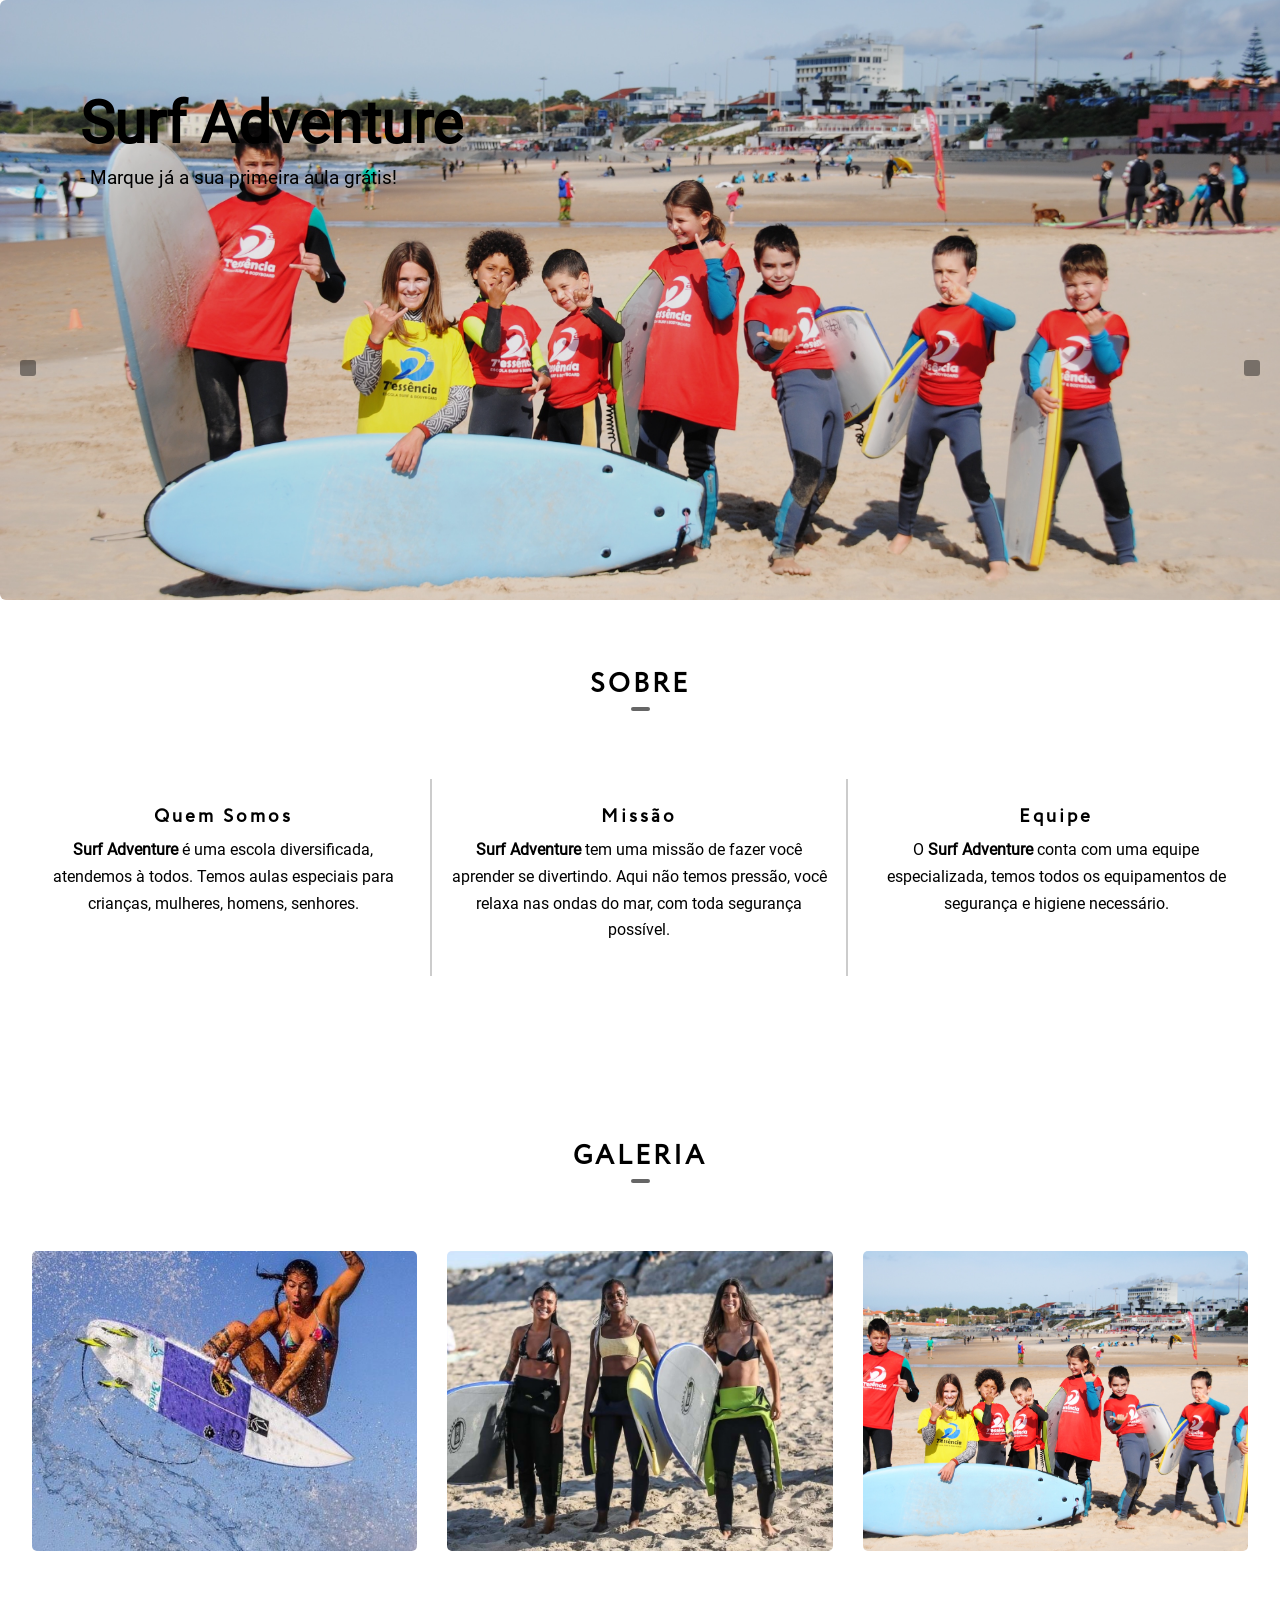
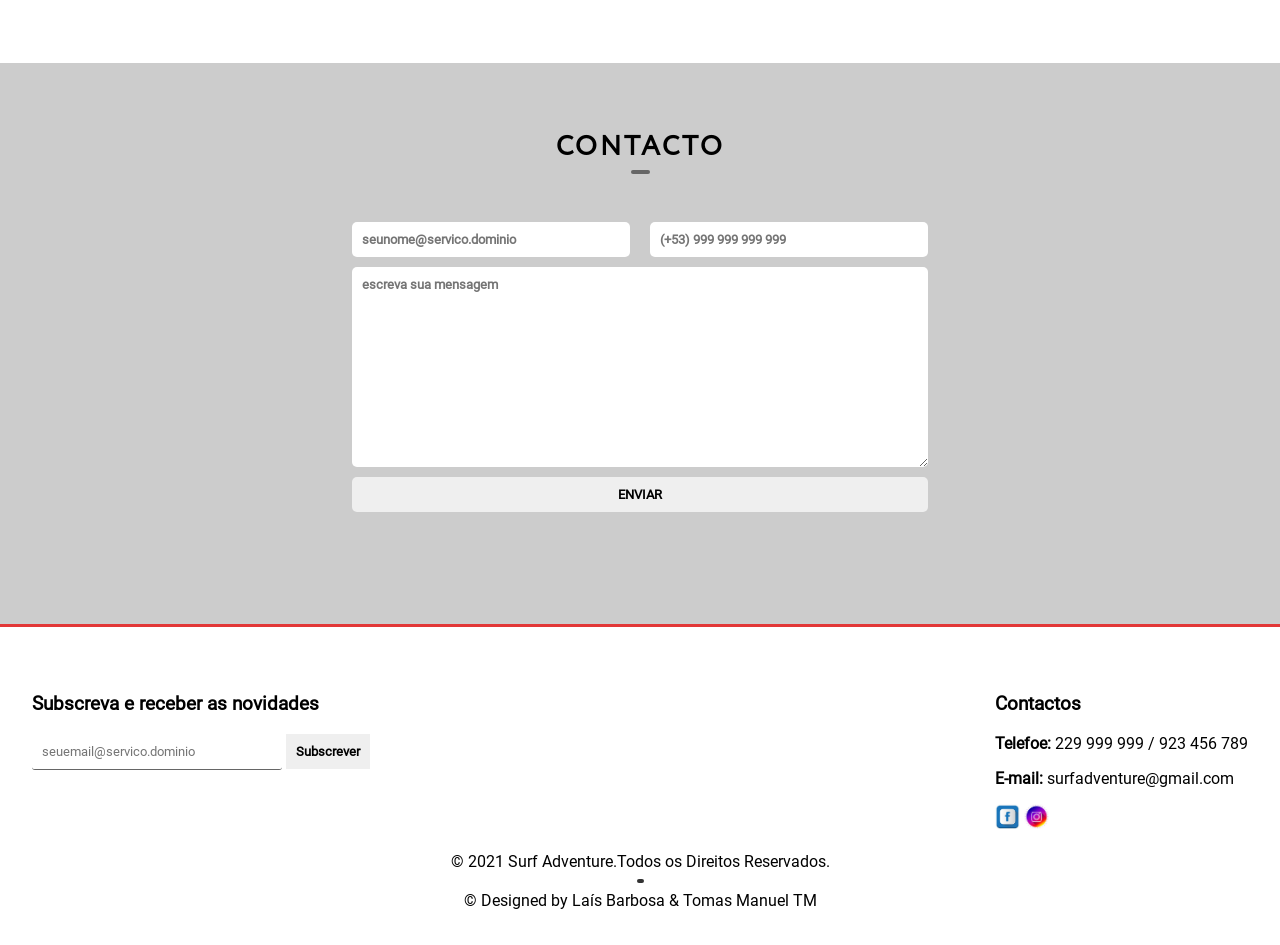
<file: index.html>
<!DOCTYPE html>
<html lang="en">
<head>
    <meta charset="UTF-8">
    <meta http-equiv="X-UA-Compatible" content="IE=edge">
    <meta name="viewport" content="width=device-width, initial-scale=1.0">
    <link id="logo" href="img/logo.jpg" rel="icon" type="image/x-icon"/>
    <link href="css/index.css" rel="stylesheet" type="text/css">

    <title>Surf Adventure</title>
</head>

<body>

    <!-- menu fica a criterio da Laís e algumas alteracoes no slider -->
    <!-- <header class="header flex-3">        
   
       <div class="img-logo"> <a><img src="img/logo.jpg" alt="logo" width="100px" height="90px"></a></div>
        
        <ul class="links-menu">
            <li><a id="link" href="index.html">Home</a></li>   
            <li> <a id="link" href="surfadventure.html">Surf Adventure</a></li>
            <li><a id="link" href="precos.html">Preços</a></li>
            <li><a id="link" href="contato.html">Nosso Contato</a></li>
        </ul>
    </header> -->

    <div class="catalogo-exposicao">
        <div class="catalogo-exposicao-carousel">

            <div class="item-exposicao">
                <div class="texto">
                    <h1>Surf Adventure</h1>
                    <p>- Marque já a sua primeira aula grátis!</p>
                </div>
                <img src="./img/infantil.jpg" alt="">
            </div>

            <div class="item-exposicao">
                <div class="texto">
                    <!-- <h1>Surf Adventure</h1> -->
                    <p>- Marque já a sua primeira aula grátis!</p>
                </div>
                <img src="./img/maya.jpg" alt="">
            </div>

            <div class="item-exposicao">
                <div class="texto">
                    <h1>Surf Adventure</h1>
                    <!-- <p>- Marque já a sua primeira aula grátis!</p> -->
                </div>
                <img src="./img/silvana-lima-surf.jpg" alt="">
            </div>
        </div>
        
        

        <div class="catalogo-exposicao-btn">
            <i class="btn-left"></i>
            <i class="btn-right"></i>
        </div>
    </div>
    
    <!-- sobre -->
    <div class="catalogo-sobre">
        
        <h1 class="font-titulo">Sobre</h1>
        
        <div class="sobre-items">
            <div>
                <h3>Quem somos</h3>
                <p><strong>Surf Adventure</strong> é uma escola diversificada, atendemos à todos. Temos aulas especiais para crianças, mulheres, homens, senhores.</p>
            </div>

            <div>
                <h3>Missão</h3>
                <p><strong>Surf Adventure</strong> tem uma missão de fazer você aprender se divertindo. Aqui não temos pressão, você relaxa nas ondas do mar, com toda segurança possível.</p>
            </div>

            <div>
                <h3>Equipe</h3>
                <p>O <strong>Surf Adventure</strong> conta com uma equipe especializada, temos todos os equipamentos de segurança e higiene necessário. </p>
            </div>            
        </div>
    </div>

    <div class="catalogo-galeria">
        <h1 class="font-titulo">Galeria</h1>
        <div class="catalogo-items">
            <img src="img/silvana.jpg" alt="">
            <img src="img/meninas.jpg" alt="">
            <img src="img/infantil.jpg" alt="">
        </div>
    </div>

    <!-- contacto -->
    <div class="catalogo-contacto">
        <h1 class="font-titulo">Contacto</h1>
        <form id="form-contacto">
            <div>
                <input type="email" placeholder="seunome@servico.dominio">
                <input type="number" placeholder="(+53) 999 999 999 999">
            </div>
            <div class="gr-index"><textarea name="" id="" placeholder="escreva sua mensagem"></textarea></div>
            <div><button>Enviar</button></div>
        </form>
    </div>

    <!-- informacao site -->
    <div class="catalogo-informacao">
        <div class="flex-colums">
            <div class="form-subscrever">
                <h3>Subscreva e receber as novidades </h3>
                <form id="form-subscrever">
                    <input type="email" name="" id="" placeholder="seuemail@servico.dominio">
                    <button>Subscrever</button>
                </form>
            </div>
    
            <div class="div-contato">
                <h3>Contactos</h3>
                <div>
                    <p>Telefoe: <span>229 999 999 / 923 456 789</span></p>
                    <p>E-mail: <span>surfadventure@gmail.com</span></p>
                    <p><a href="https://www.facebook.com/surfeadventure/"><img src="img/facebook.jpg" alt="Surf Adventure: Facebook"/></a> <a href="https://www.instagram.com/surfeadventure/"><img src="img/instagram.jpg" alt="Surf Adventure: Instagram"/></a></p>
                </div>
            </div>
        </div>
        <p class="copy">© 2021 Surf Adventure.Todos os Direitos Reservados.</p>
        <p class="copy">© Designed by Laís Barbosa & Tomas Manuel TM</p>
    </div>


    <script src="index.js"></script>
</body>
</html>
</file>
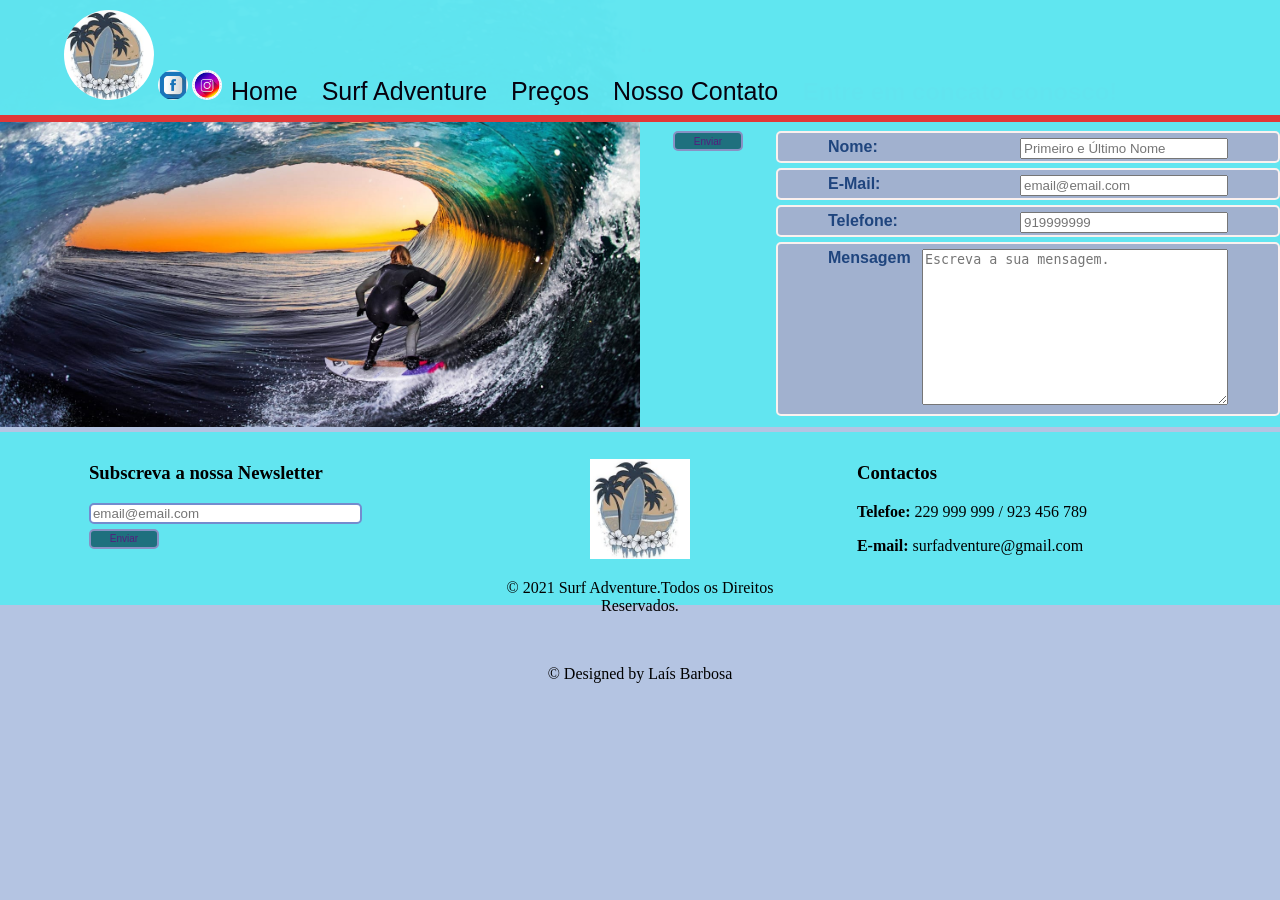
<file: contato.html>
<!doctype html>

<html>

   <head>
        <meta charset="UTF-8">
        <link href="css/main.css" rel="stylesheet" type="text/css">
        <meta http-equiv="X-UA-Compatible" content="IE=edge">
        <meta name="viewport" content="width=device-width, initial-scale=1.0">
        <link  id="logo" href="img/logo.jpg" rel="icon" type="image/x-icon"/>
        <title>Surf Adventure</title>
   </head>
   
   <body>
   
    <header>        
        <img src="img/logo.jpg" id="logo"alt="logo" width="100px" height="90px"></a></div>
        <a href="https://www.facebook.com/surfeadventure/"><img id="icon" src="img/facebook.jpg" alt="Surf Adventure: Facebook"width="30px" height="30" /></a>
        <a href="https://www.instagram.com/surfeadventure/"><img id="icon" src="img/instagram.jpg" alt="Surf Adventure: Instagram" width="30px" height="30" /></a>
                <a id="link" href="index.html">Home</a>  
                <a id="link" href="surfadventure.html">Surf Adventure</a>
                <a id="link" href="precos.html">Preços</a>
                <a id="link" href="contato.html">Nosso Contato</a>            
    </header>

    <section id="section2">
        <img id="img2" src="img/img-fundo.jpg" alt="Surf Adventure" width="50%" height="60%"/>
        <div id="div1">


            <h1>..</h1>
            
        <center><h1>Entre em concato conosco!</h1></center>
        <form>
           
            <ul>
            <li><b>Nome:</b><input id="input" type="text" name="nome" placeholder="Primeiro e Último Nome" /></li>
            <li><b>E-Mail:</b><input id="input" type="email" name="email" placeholder="email@email.com" maxlength="80" /></li>
            <li><b>Telefone:</b><input id="input" type="tel" name="phone" pattern="[0-9]{3}-[0-9]{3}-[0-9]{3}" placeholder="919999999" maxlength="9" /></li>
            <li class="mensagem"><b>Mensagem</b><textarea id="textarea" name="mensagem" rows="10" required placeholder="Escreva a sua mensagem."></textarea></li>
            </ul>
            <center><input id="enviar" type="submit" value="Enviar"/></center>
        </form>
        </div>
    </section>

		<footer>
            <div id="ins">
                <form>
                <h3>Subscreva a nossa Newsletter</h3>
                <input id="email" type="email" name="email" placeholder="email@email.com" maxlength="254"/>
                <input id="enviar" type="submit" value="Enviar"/>
                </form>  
            </div>
            
            <div id="ins">
                <center><p><img src="img/logo.jpg" alt="Surf Adventure" width="100px" height="20%" /></p>
                <p id="p2">© 2021 Surf Adventure.Todos os Direitos Reservados.</p>
                <br/>
                <p id="p2">© Designed by Laís Barbosa</p></Center>
            </div>
            
            <div id="ins">
                <h3>Contactos</h3>
                <p id="p2"><b>Telefoe:</b> 229 999 999 / 923 456 789</p>
                <p id="p2"><b>E-mail:</b> surfadventure@gmail.com</p>
            </div>
        </footer>
		
   </body>
   
</html>
</file>
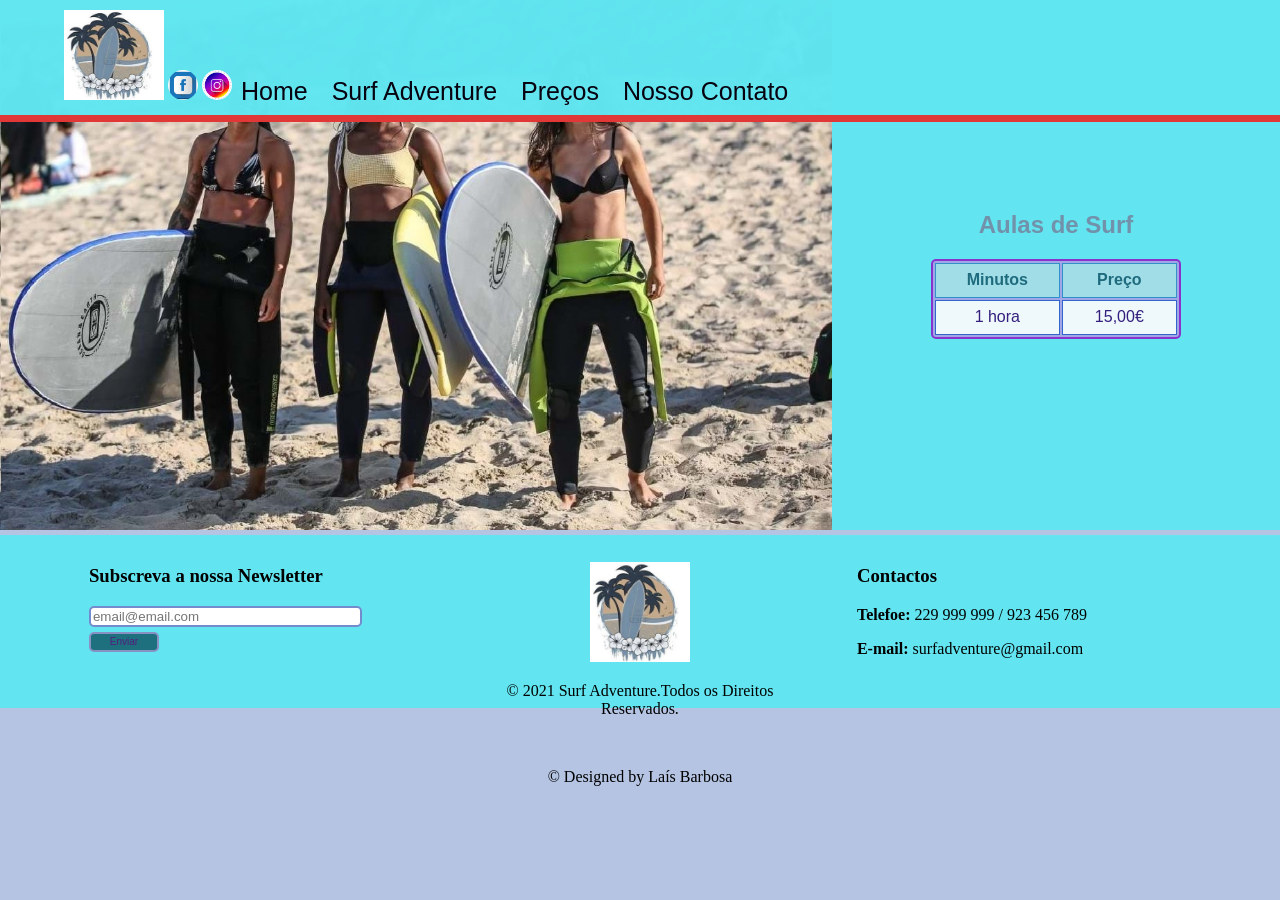
<file: precos.html>
<!doctype html>

<html>

   <head>
        <meta charset="UTF-8">
        <link href="css/main.css" rel="stylesheet" type="text/css">
        <meta http-equiv="X-UA-Compatible" content="IE=edge">
        <meta name="viewport" content="width=device-width, initial-scale=1.0">
        <link href="img/logo.jpg" rel="icon" type="image/x-icon"/>
        <title>Surf Adventure</title>
   </head>
   
   <body>
   
    <header>        
        <img src="img/logo.jpg" alt="logo" width="100px" height="90px"></a></div>
        <a href="https://www.facebook.com/surfeadventure/"><img id="icon" src="img/facebook.jpg" alt="Surf Adventure: Facebook"width="30px" height="30" /></a>
        <a href="https://www.instagram.com/surfeadventure/"><img id="icon" src="img/instagram.jpg" alt="Surf Adventure: Instagram" width="30px" height="30" /></a>
                <a id="link" href="index.html">Home</a>  
                <a id="link" href="surfadventure.html">Surf Adventure</a>
                <a id="link" href="precos.html">Preços</a>
                <a id="link" href="contato.html">Nosso Contato</a>
    </header>

    <section id="section2">
        <img id="img2" src="img/meninas.jpg" alt="Surf Adventure" width="65%" height="65%"/>
        <div id="div1">
        <center><h1>Aulas de Surf</h1>
        <table>
        <tr>
       <td class="title"><b>Minutos</b></td>
        <td class="title"><b>Preço</b></td>
        </tr>
        <tr>
        <td>1 hora</td>
        <td>15,00€</td>
        </tr>
      </table></center>
        </div>
    </section>

		<footer>
            <div id="ins">
                <form>
                <h3>Subscreva a nossa Newsletter</h3>
                <input id="email" type="email" name="email" placeholder="email@email.com" maxlength="254"/>
                <input id="enviar" type="submit" value="Enviar"/>
                </form>  
            </div>
            
            <div id="ins">
                <center><p><img src="img/logo.jpg" alt="Surf Adventure" width="100px" height="20%" /></p>
                <p id="p2">© 2021 Surf Adventure.Todos os Direitos Reservados.</p>
                <br/>
                <p id="p2">© Designed by Laís Barbosa</p></Center>
            </div>
            
            <div id="ins">
                <h3>Contactos</h3>
                <p id="p2"><b>Telefoe:</b> 229 999 999 / 923 456 789</p>
                <p id="p2"><b>E-mail:</b> surfadventure@gmail.com</p>
            </div>
        </footer>
		
   </body>
   
</html>
</file>
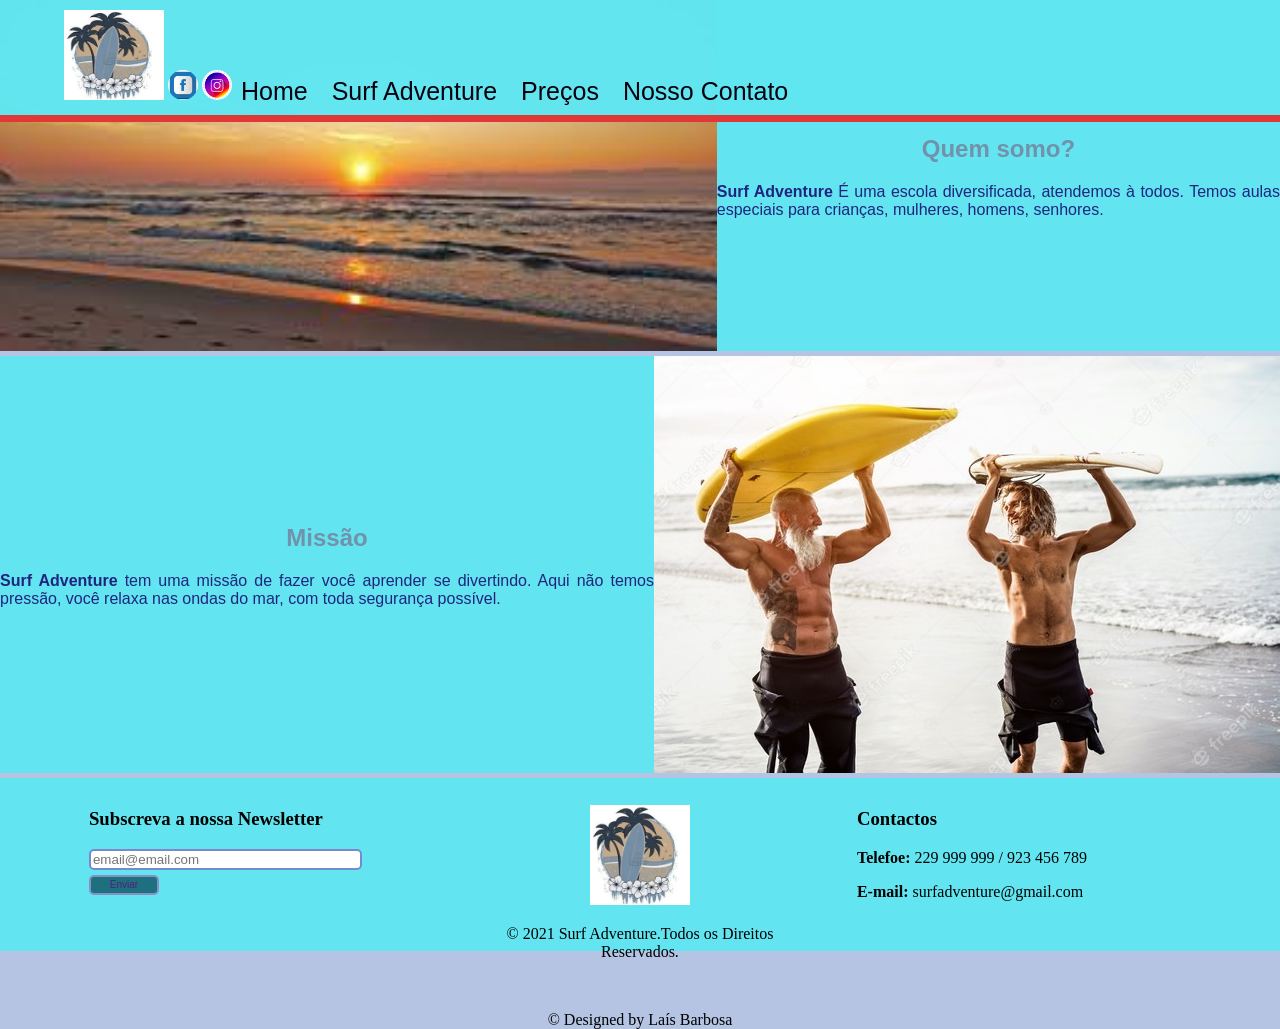
<file: surfadventure.html>
<!doctype html>

<html>

   <head>
        <meta charset="UTF-8">
        <link href="css/main.css" rel="stylesheet" type="text/css">
        <meta http-equiv="X-UA-Compatible" content="IE=edge">
        <meta name="viewport" content="width=device-width, initial-scale=1.0">
        <link href="img/logo.jpg" rel="icon" type="image/x-icon"/>
        <title>Surf Adventure</title>
   </head>
   
   <body>
   
    <header>        
        <img src="img/logo.jpg" alt="logo" width="100px" height="90px"></a></div>
        <a href="https://www.facebook.com/surfeadventure/"><img id="icon" src="img/facebook.jpg" alt="Surf Adventure: Facebook"width="30px" height="30" /></a>
        <a href="https://www.instagram.com/surfeadventure/"><img id="icon" src="img/instagram.jpg" alt="Surf Adventure: Instagram" width="30px" height="30" /></a>
                <a id="link" href="index.html">Home</a>  
                <a id="link" href="surfadventure.html">Surf Adventure</a>
                <a id="link" href="precos.html">Preços</a>
                <a id="link" href="contato.html">Nosso Contato</a>
            
    </header>
    

		<section id="section2">
            <br>
			<img id="img2" src="img/praia.jpg" alt="Imagem da Praia" width="70%" height="80%"/>
			<div id="div1">
			<center><h1>Quem somo?</h1></center>
			<p id="p1"><b>Surf Adventure</b> É uma escola diversificada, atendemos à todos. Temos aulas especiais para crianças, mulheres, homens, senhores.</p>
			</div>
		</section>
		
		<section id="section2">
			<div id="div1">
			<center><h1>Missão</h1></center>
			<p id="p1"><b>Surf Adventure</b> tem uma missão de fazer você aprender se divertindo. Aqui não temos pressão, você relaxa nas ondas do mar, com toda segurança possível.</p>
			</div>
			<img id="img2" src="img/pessoas-rindo.jpg" alt="Massagem Relaxante"/>
		</section>
				
		<footer>
            <div id="ins">
                <form>
                <h3>Subscreva a nossa Newsletter</h3>
                <input id="email" type="email" name="email" placeholder="email@email.com" maxlength="254"/>
                <input id="enviar" type="submit" value="Enviar"/>
                </form>  
            </div>
            
            <div id="ins">
                <center><p><img src="img/logo.jpg" alt="Surf Adventure" width="100px" height="20%" /></p>
                <p id="p2">© 2021 Surf Adventure.Todos os Direitos Reservados.</p>
                <br/>
                <p id="p2">© Designed by Laís Barbosa</p></Center>
            </div>
            
            <div id="ins">
                <h3>Contactos</h3>
                <p id="p2"><b>Telefoe:</b> 229 999 999 / 923 456 789</p>
                <p id="p2"><b>E-mail:</b> surfadventure@gmail.com</p>
            </div>
        </footer>
		
   </body>
   
</html>
</file>
<file: css/index.css>
@font-face {
  font-family: "circe";
  src: url(../fonts/circe.otf);
}

@font-face {
  font-family: "Roboto";
  src: url(../fonts/Roboto.ttf);
}

* {
  font-family: Roboto;
  -webkit-box-sizing: border-box;
          box-sizing: border-box;
}

/* elimina barra-scrool */
*::scrollbar {
  width: 0px;
}

::-webkit-scrollbar {
  width: 0px;
}

body {
  padding: 0px;
  margin: 0px;
  font-weight: 400;
  overflow-x: hidden;
}

.header {
  width: 100%;
  height: 90px;
  display: none;
  padding: 10px 2em;
  position: fixed;
  top: 0;
  left: 0;
  z-index: 1;
  -webkit-box-pack: justify;
      -ms-flex-pack: justify;
          justify-content: space-between;
  background-color: #61e6f0fb;
  border-bottom: 7px solid #e23737;
}

.header .redes-social a {
  background: transparent;
  text-decoration: none;
}

.header .redes-social a img {
  width: 30px;
  height: 30px;
  border-radius: 5px;
}

.header .img-logo {
  overflow: hidden;
  border-radius: 5px;
}

.header .links-menu li {
  margin: 0 5px;
  display: inline-block;
}

.header .links-menu li a {
  color: #333;
  font-weight: 800;
  font-family: Lato;
  text-decoration: none;
}

.catalogo-exposicao {
  -webkit-box-flex: 1;
      -ms-flex: 1;
          flex: 1;
  overflow: hidden;
}

.catalogo-exposicao .catalogo-exposicao-carousel {
  width: 100%;
  height: 600px;
  display: -webkit-box;
  display: -ms-flexbox;
  display: flex;
  overflow: hidden;
  border-radius: 6px;
  -webkit-transition: all ease .3s;
  transition: all ease .3s;
}

.catalogo-exposicao .catalogo-exposicao-carousel .item-exposicao {
  width: 100vw;
  height: 100%;
  overflow: hidden;
  position: relative;
}

.catalogo-exposicao .catalogo-exposicao-carousel .item-exposicao .texto {
  top: 0px;
  left: 0px;
  z-index: 1;
  width: 100%;
  height: 100%;
  padding: 5em;
  position: absolute;
  background: rgba(0, 0, 0, 0.1);
}

.catalogo-exposicao .catalogo-exposicao-carousel .item-exposicao .texto h1 {
  font-size: 3.6pc;
  font-weight: 900;
  line-height: 10px;
}

.catalogo-exposicao .catalogo-exposicao-carousel .item-exposicao .texto p {
  font-size: 14pt;
}

.catalogo-exposicao .catalogo-exposicao-carousel .item-exposicao img {
  top: 0px;
  left: 0px;
  width: 100%;
  height: inherit;
  -o-object-fit: cover;
     object-fit: cover;
  position: relative;
}

.catalogo-exposicao .catalogo-exposicao-btn {
  top: 0px;
  z-index: 2;
  float: left;
  right: 0px;
  width: 100%;
  display: -webkit-box;
  display: -ms-flexbox;
  display: flex;
  position: absolute;
  -webkit-box-pack: justify;
      -ms-flex-pack: justify;
          justify-content: space-between;
  -webkit-transform: translate(0px, 40vh);
          transform: translate(0px, 40vh);
}

.catalogo-exposicao .catalogo-exposicao-btn i {
  padding: 8px;
  margin: 0 20px;
  cursor: pointer;
  border-radius: 3px;
  background: rgba(0, 0, 0, 0.4);
}

.catalogo-sobre {
  float: left;
  width: 100%;
  padding: 4em 1em 3em;
  text-align: center;
}

.catalogo-sobre .sobre-items {
  padding: 3em 0;
  display: -ms-grid;
  display: grid;
  -ms-grid-columns: (1fr)[3];
      grid-template-columns: repeat(3, 1fr);
}

.catalogo-sobre .sobre-items div {
  padding: 1em;
  text-align: center;
  border-right: 2px solid #ccc;
}

.catalogo-sobre .sobre-items div h3 {
  font-family: circe;
  font-weight: 900;
  line-height: 5px;
  letter-spacing: 3px;
  text-transform: capitalize;
}

.catalogo-sobre .sobre-items div p {
  line-height: 20pt;
}

.catalogo-sobre .sobre-items div span {
  text-align: center;
}

.catalogo-sobre .sobre-items div:last-child {
  border-right: none;
}

.catalogo-galeria {
  float: left;
  width: 100%;
  display: block;
  padding: 4em 2em;
  text-align: center;
}

.catalogo-galeria .catalogo-items {
  width: 100%;
  display: -ms-grid;
  display: grid;
  padding: 3em 0;
  overflow: hidden;
  -ms-grid-columns: (1fr)[3];
      grid-template-columns: repeat(3, 1fr);
  grid-gap: 30px;
}

.catalogo-galeria .catalogo-items img {
  width: 100%;
  height: 300px;
  -o-object-fit: cover;
     object-fit: cover;
  border-radius: 5px;
}

.catalogo-contacto {
  float: left;
  width: 100%;
  padding: 4em 1em;
  text-align: center;
  background: #ccc;
}

.catalogo-contacto form {
  margin: 3em auto;
  width: calc(100vw - 55vw);
}

.catalogo-contacto form div {
  display: -ms-grid;
  display: grid;
  -ms-grid-columns: (1fr)[2];
      grid-template-columns: repeat(2, 1fr);
  grid-gap: 20px;
  margin: 10px 0;
}

.catalogo-contacto form div input, .catalogo-contacto form div textarea {
  outline: none;
  border: none;
  padding: 10px;
  font-weight: 700;
  border-radius: 5px;
}

.catalogo-contacto form div input:focus, .catalogo-contacto form div textarea:focus {
  color: #fff;
  font-weight: 500;
  background: #333;
}

.catalogo-contacto form div.gr-index {
  -ms-grid-columns: 1fr;
      grid-template-columns: 1fr;
}

.catalogo-contacto form div.gr-index textarea {
  height: 200px;
}

.catalogo-contacto form div:last-child {
  margin: 10px 0;
  -ms-grid-columns: 1fr;
      grid-template-columns: 1fr;
  grid-gap: 10px;
}

.catalogo-contacto form div:last-child button {
  outline: none;
  border: none;
  padding: 10px;
  font-weight: 900;
  text-align: center;
  border-radius: 5px;
  cursor: pointer;
  text-transform: uppercase;
}

.catalogo-informacao {
  float: left;
  width: 100%;
  padding: 3em 2em 2em;
  border-top: 3px solid #e23737;
}

.catalogo-informacao .form-subscrever {
  padding: 0px;
}

.catalogo-informacao .form-subscrever form input {
  color: #333;
  border: none;
  width: 250px;
  outline: none;
  padding: 10px;
  border-radius: 3px;
  border-bottom: 1px solid #666;
}

.catalogo-informacao .form-subscrever form input:focus {
  color: #fff;
  font-weight: 500;
  background: #333;
}

.catalogo-informacao .form-subscrever form button {
  border: none;
  outline: none;
  padding: 10px;
  cursor: pointer;
  font-weight: 900;
}

.catalogo-informacao .form-subscrever form button:hover {
  color: #fff;
  background: #999;
}

.catalogo-informacao .div-contato div p {
  font-weight: 900;
}

.catalogo-informacao .div-contato div p span {
  font-weight: 400;
}

.catalogo-informacao .div-contato div p a img {
  width: 25px;
  height: 25px;
}

.catalogo-informacao .copy {
  margin: 10px 0;
  line-height: 5px;
  text-align: center;
}

.catalogo-informacao .copy::after {
  content: "";
  width: 3px;
  padding: 2px;
  display: block;
  margin: 15px auto;
  border-radius: 5px;
  background: #333;
}

.catalogo-informacao .copy:last-child::after {
  margin: 0px;
  display: none;
}

.flex-colums {
  display: -webkit-box;
  display: -ms-flexbox;
  display: flex;
  -webkit-box-orient: horizontal;
  -webkit-box-direction: normal;
      -ms-flex-direction: row;
          flex-direction: row;
  -webkit-box-pack: justify;
      -ms-flex-pack: justify;
          justify-content: space-between;
}

.font-titulo {
  font-family: circe;
  font-weight: 900;
  line-height: 5px;
  font-size: 20pt;
  letter-spacing: 3px;
  text-transform: uppercase;
}

.font-titulo::after {
  content: "";
  width: 15px;
  padding: 2px;
  display: block;
  margin: 20px auto;
  border-radius: 5px;
  background: #666;
}

@media (max-width: 680px) {
  .catalogo-exposicao .item-exposicao .texto {
    padding: 3em;
  }
  .catalogo-exposicao .item-exposicao .texto h1 {
    font-size: 2pc;
  }
  .catalogo-exposicao .item-exposicao .texto p {
    font-size: 16pt;
  }
  .catalogo-galeria {
    text-align: center;
  }
  .catalogo-galeria .catalogo-items {
    -ms-grid-columns: 1fr;
        grid-template-columns: 1fr;
  }
  .catalogo-sobre {
    padding: 4em 1em;
    text-align: center;
  }
  .catalogo-sobre .sobre-items {
    -ms-grid-columns: 1fr;
        grid-template-columns: 1fr;
  }
  .catalogo-sobre .sobre-items div {
    border-right: none;
    border-bottom: 2px solid #ccc;
  }
  .catalogo-sobre .sobre-items div:last-child {
    border-right: none;
    border-bottom: none;
  }
  .catalogo-contacto {
    padding: 4em 0em;
    background: #ccc;
  }
  .catalogo-contacto form {
    width: calc(100vw - 25vw);
  }
  .catalogo-informacao .flex-colums {
    padding: 2em 0;
    -webkit-box-orient: vertical;
    -webkit-box-direction: normal;
        -ms-flex-direction: column;
            flex-direction: column;
  }
  .catalogo-informacao .flex-colums .form-subscrever form input {
    width: 340px;
    color: #fff;
    font-weight: 500;
    background: #333;
  }
  .catalogo-informacao .flex-colums .form-subscrever form button {
    color: #fff;
    background: #999;
  }
}
/*# sourceMappingURL=index.css.map */
</file>
<file: css/main.css>
#container{
	width: auto;
	height: 90px;
	float: left;
}

body {
	background-color: #b4c4e2;
	margin: 0;
}

header {
	width: 95%;
	height: 90px;
	padding: 10px 10% 15px 5%;
	position: fixed;
    top:0;
    left: 10;
	z-index: 9;
	background-color: #61e6f0fb;
	border-bottom: 7px solid #e23737;
}

footer {
	width: 90%;
	height: auto;
	padding-left: 5%;
	padding-right: 5%;
	background-color: #61e6f0fb;
	display: flex;
	align-items: center;
	justify-content: center;
}

#icon{
    border-radius: 50%;
    width: auto;
}

#logo{
    border-radius: 50%;
    width: auto;
}

#texto {
	font-family: 'Roboto', sans-serif;
	font-size:32px;
	color:#0e12ec;
	margin-left:80px;
}

#icamp{
    border-radius: 50%;
    width: auto;
}

#icamp:hover{
    border-radius: 0%;
}

#link {
	color: #06020f;
	width: auto;
	height: 15px; 
	font-size: 25px;
	font-family:'Franklin Gothic Medium', 'Arial Narrow', Arial, sans-serif;
	display:flex lex;
	align-items:flex-end;
	padding-right: 15px; 
	padding-left: 5px; 
	border-radius: 1px solid #090b0c;
	text-decoration: none;
	
}

#link:hover{
	color: #eff4fb;
	background-color: #33ccbf;
	font-size: 30px;
}

#p1{
    color: #1f257e;
	font-family: arial;
	text-align: justify;
}

#section2 {
	width: 100%;
	margin-bottom: 5px;
	background-color: #61e6f0fb;
	display: flex;
	align-items: center;
	justify-content: center;
}

#section3 {
	width: 50%;
	margin-bottom: 5px;
	padding-left: 5%;
	padding-right: 7%;
	display: flex;
	align-items:flex-start;
}

#ins{
    width: 29%;
	height: 150px;
	padding: 1%;
	margin-right: auto; 
	margin-left: auto;
}

#div1 {
	width: 55%;
	margin-top: 5px;
	margin-bottom: 5px;
	margin-right: auto; 
	margin-left: auto;
}

#input {   
    width: 200px;
	float: right;
}

#textarea {
	width: 300px;
	float: right;
}

#enviar {
	color: #531f7e;
	width: 70px;
	height: 20px; 
	font-size: 10px;
	font-family: arial;
	background-color: #1f707e;
	border: 2px solid #8891c4;
	border-radius: 5px 5px 5px 5px;
	margin-top: 5px;
	-webkit-transition: font-size 0.3s ease, background-color 0.3s ease; 
	-moz-transition: font-size 0.3s ease, background-color 0.3s ease;
	-o-transition: font-size 0.3s ease, background-color 0.3s ease;
	-ms-transition: font-size 0.3s ease, background-color 0.3s ease; 
	transition: font-size 0.3s ease, background-color 0.3s ease;
}

#enviar:hover {
	color: #eff4fb;
	font-size: 12px;
	background-color: #527897;
	border: 2px solid #fbf1ef;
}

#email {
	width: 265px;
	height: 15px;
	border-radius: 5px 5px 5px 5px;
	border: 2px solid #748cce;
}


#div1 {
	width: 55%;
	margin-top: 5px;
	margin-bottom: 5px;
	margin-right: auto; 
	margin-left: auto;
}

h1 {
	color: #7291aa;
	font-family: arial;
}

ul {
	margin: 0;
	padding: 0;
	list-style-type: none;
	float: right;
}

li {
	width: 400px;
	height: auto;
	padding: 5px 50px 5px 50px;
	background-color: #a1b1cf;
	border: 2px solid #fbf1ef;
	border-radius: 5px;
	margin-top: 5px;
	color: #1f457e;
	font-family: arial;
}

li.mensagem {
	height: 160px;
}

table {
	width: 250px;
	height: auto;
	background-color: #a1a6e7;
	border: 2px solid #8733cc;
	border-radius: 5px;
	display: flex;
	align-items: center;
}

tr {
	height: 35px;
}

td {
    width: 156px;
	color: #341f7e;
	font-family: arial;
	text-align: center; 
    vertical-align: middle;
	border: 1px solid #3363cc;
	background-color: #eff9fb;
}

td.title {
    width: 300px;
	color: #1f6b7e;
	font-family: arial;
	text-align: center; 
    vertical-align: middle;
	border: 1px solid #338fcc;
	background-color: #a1dde7;
}
</file>
